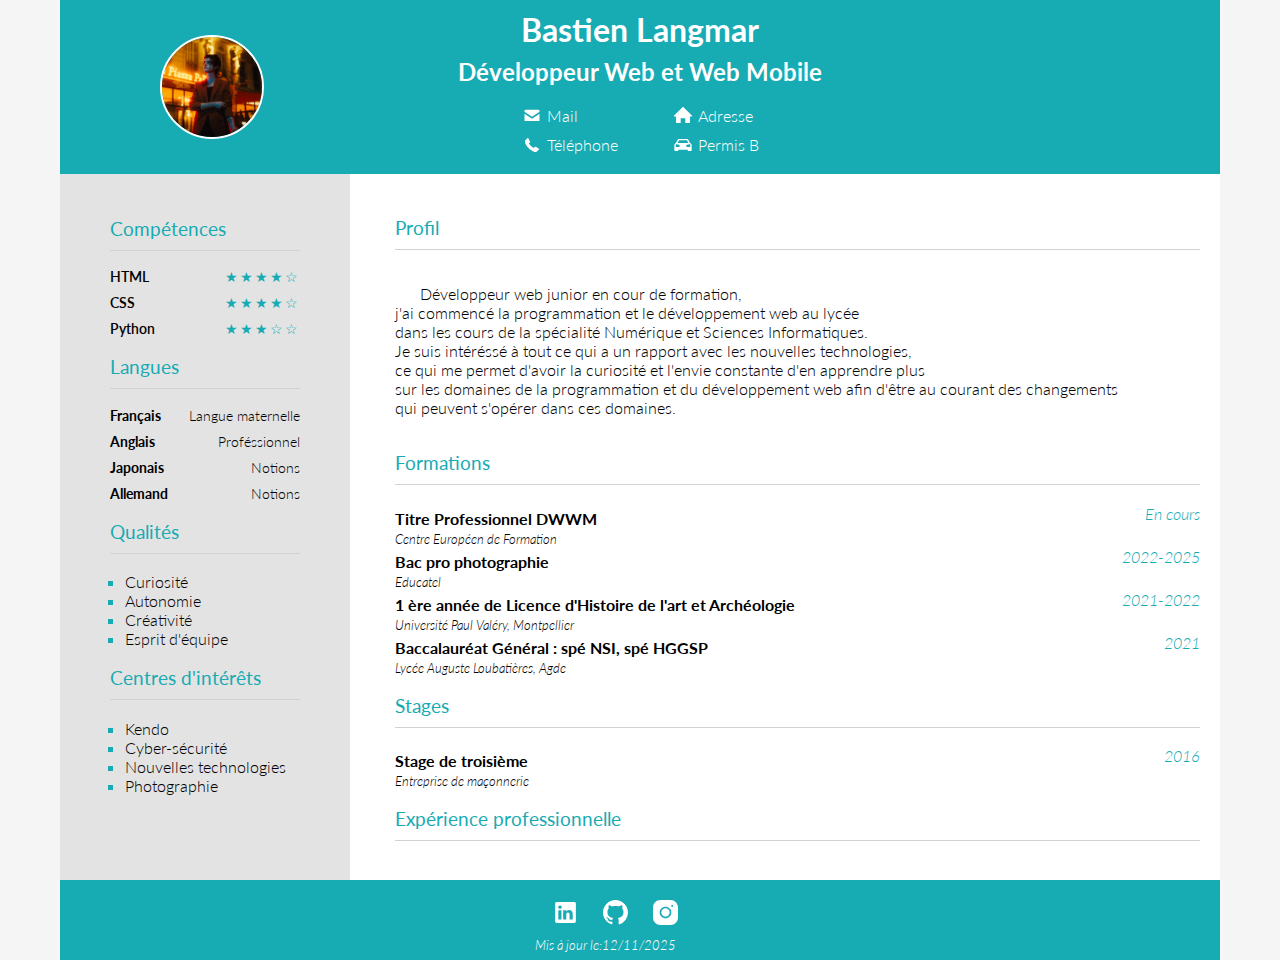
<file: Langmar_Bastien_Devoir_3_CV_HTML_CSS/index.html>
<!DOCTYPE html>
<html lang="fr">
<head>
    <meta charset="UTF-8">
    <meta name="viewport" content="width=device-width, initial-scale=1.0">
    <meta name="description" content="CV Développeur Web et Web Mobile de Bastien Langmar">
    <style>
    @import url('https://fonts.googleapis.com/css2?family=Lato:ital,wght@0,100;0,300;0,400;0,700;0,900;1,100;1,300;1,400;1,700;1,900&display=swap');
    </style>
    <link rel="stylesheet" href="./assets/css/styles.css">
    <link rel="stylesheet" href="./assets/css/header/header.css">
    <link rel="stylesheet" href="./assets/css/main-content/main_content.css">
    <link rel="stylesheet" href="./assets/css/main-content/left-column/left_column.css">
    <link rel="stylesheet" href="./assets/css/footer/footer.css">
    <title>CV Développeur Web et Web Mobile</title>
</head>
<body>

    <header>    
        <section class="header_content">
            <div class="photo_cv">
                <a href="http://127.0.0.1:5500/assets/photo/photocv.JPG" target="_blank"><img src="./assets/photo/photocv.JPG" 
                alt="une personne en veste de costume couleur caramel se tient debout et fixe le ciel"
                height="100" width="100"></a>
            </div>
                <h1>Bastien Langmar</h1>
                <h2>Développeur Web et Web Mobile</h2>  
            
                
            <div class="contacts">
                <div class="contact_1">
                    <ul class="contact_list">
                        <li><div class="mail"><a href="mailto:test@gmail.com" target="_blank">Mail</a></div></li>
                        <li><div class="phone"><a href="tel:0000000000">Téléphone</a></div></li>
                    </ul>
                </div>
                <div class="contact_2">
                    <ul class="contact_list">
                        <li><div class="adresse"><a href="https://www.google.com/maps" target="_blank">Adresse</a></div></li>
                        <li><div class="permis">Permis B</div></li>
                    </ul>
                </div>
            </div>
        </section>
    </header>

    <main>
        <!--Colonne de la marge de gauche-->
        <section class="left_col">
            <div class="inside_col">
                <div class="h3">
                    <h3>Compétences</h3>
                </div>

                <div class="competences">
                    <div class="skill_1">
                        <div class="skills">HTML</div>
                        <div class="stars">★★★★☆</div>
                    </div>
                    <div class="skill_2">
                        <div class="skills">CSS</div>
                        <div class="stars">★★★★☆</div> 
                    </div>
                    <div class="skill_3">
                        <div class="skills">Python</div>
                        <div class="stars">★★★☆☆</div> 
                    </div>
                </div>    
                <div class="h3">
                    <h3>Langues</h3>
                </div>
                <div class="lang">
                    <div class="fr">
                        <div class="language">Français</div>
                        <div class="level">Langue maternelle</div>
                    </div>    
                    <div class="eng">
                        <div class="language">Anglais</div>
                        <div class="level">Proféssionnel</div>
                    </div>    
                    <div class="jap">
                        <div class="language">Japonais</div>
                        <div class="level">Notions</div>
                    </div>            
                    <div class="ger">
                        <div class="language">Allemand</div>
                        <div class="level">Notions</div>
                    </div>       
                </div>
                <div class="h3">
                    <h3>Qualités</h3>
                </div>
                <ul class="list">
                    <li class="li_item">Curiosité</li>
                    <li class="li_item">Autonomie</li>
                    <li class="li_item">Créativité</li>
                    <li class="li_item">Esprit d'équipe</li>
                </ul>
                <div class="h3">
                    <h3>Centres d'intérêts</h3>
                </div>
                <ul class="list">
                    <li class="li_item">Kendo</li>
                    <li class="li_item">Cyber-sécurité</li>
                    <li class="li_item">Nouvelles technologies</li>
                    <li class="li_item">Photographie</li>
                </ul>
            </div>
        </section>

        <!--Contenu principal de la page-->
        <section class="main_content">
            <div class="h3">
                <h3>Profil</h3>
            </div>
            <p class="profil">
                Développeur web junior en cour de formation,<br> 
                j'ai commencé la programmation et le développement web au lycée <br>
                dans les cours de la spécialité Numérique et Sciences Informatiques.<br>
                Je suis intéréssé à tout ce qui a un rapport avec les nouvelles technologies,<br>
                ce qui me permet d'avoir la curiosité et l'envie constante d'en apprendre plus <br>
                sur les domaines de la programmation et du développement web afin d'être au courant des changements<br>
                qui peuvent s'opérer dans ces domaines.
            </p>

            <div class="h3">
                <h3>Formations</h3>
            </div>
            <section class="grey_row">
                <div class="main_row">
                    <h4>Titre Professionnel DWWM</h4>
                    <div class="time">
                        <time datetime="2025">En cours</time>
                    </div>  
                </div>
                <small>Centre Européen de Formation</small>
            </section>
            <section class="grey_row">
                <div class="main_row">
                    <h4>Bac pro photographie</h4>
                    <div class="time">
                        <time datetime="2022">2022</time>-<time datetime="2025">2025</time>
                    </div>
                </div>
                <small>Educatel</small>
            </section>
            <section class="grey_row">
                <div class="main_row">
                    <h4>1 ère année de Licence d'Histoire de l'art et Archéologie</h4>
                    <div class="time">
                        <time datetime="2021">2021-</time><time datetime="2022">2022</time>
                    </div>
                </div>
                <small>Université Paul Valéry, Montpellier</small>
            </section>
            <section class="grey_row">
                <div class="main_row">
                    <h4>Baccalauréat Général : spé NSI, spé HGGSP </h4>
                    <div class="time">
                        <time datetime="2021-07-09">2021</time>
                    </div>
                </div>
                <small>Lycée Auguste Loubatières, Agde</small>
            </section>
            <div class="h3">
                <h3>Stages</h3>
            </div>
            <section class="grey_row">
                <div class="main_row">
                    <h4>Stage de troisième</h4>
                    <div class="time">
                        <time datetime="2016-11-02">2016</time>
                    </div>
                </div>
                <small>Entreprise de maçonnerie</small>
           </section>
            <div class="h3">
                <h3>Expérience professionnelle</h3>
            </div>

        </section>
    </main>

    <footer>
        <!--Footer de la page contenant des boutons redirigeant vers différents réseaux sociaux et une date de maj-->
        <div class="social_medias"> 
            <a class="linkeldin" href="https://fr.linkedin.com/" target="_blank"></a>
            <a class="github" href="https://github.com/emry5" target="_blank"></a>
            <a class="instagram" href="https://www.instagram.com/" target="_blank"></a>
        </div>
        <div class="bottom">     
            <small class="maj">Mis à jour le:<time datetime="2025-11-12">12/11/2025</time></small>  
        </div>
    </footer>

</body>
</html>
</file>
<file: Langmar_Bastien_Devoir_3_CV_HTML_CSS/assets/css/styles.css>
@font-face {
    font-family: "Raleway";
    src: url(../fonts/Raleway/);
}


body{
    max-width: 1160px;
    width:1160px;
    max-height: 500px;
    height: auto;
    margin: auto;
    font-family: 'Lato', "Raleway"; 
    background:rgb(245, 245, 245);
    
}




h3{
    padding-bottom: 10px;
    border-bottom: 1px solid rgb(210, 210, 210);
}

main{
    display: flex;
    background-color: rgb(255, 255, 255);
    height: auto;

}
</file>
<file: Langmar_Bastien_Devoir_3_CV_HTML_CSS/assets/css/header/header.css>
header{
    color: rgb(255, 255, 255);
    background-color: rgb(23, 171, 179);  
}

.header_content{
    display: flex;
    flex-direction: column;
    position: relative;

}


.photo_cv img{
    object-fit: cover;
    border-radius: 50%;
    object-position: center;
    border: 2.5px solid rgb(255, 255, 255);
    
}
img{
    display: flex;
    position:absolute;
    margin-top: 35px;
    margin-bottom: 35px;
    margin-left: 100px;
         
}
img:hover{
    cursor: zoom-in;
}

h1, h2{
    display: flex;
    flex-direction: column;
    justify-content: center;
    align-items: center;
    margin: 0;
    margin-bottom: 8px;
}

h1{
    position: relative;
    margin-top: 10px;
}

h2{
    position: relative;
    margin-bottom: 20px;
}

.contacts{
    display: flex;
    flex-direction: row;
    position: relative;
    justify-content: center;
    gap: 55px;
    margin-bottom: 10px;
       
}

.contacts a{
    text-decoration: none;
    color: rgb(255, 255, 255);
    opacity: 1;
    transition:opacity 180ms ease, transform 180ms ease ;
}

.contacts a:hover{
    opacity: 0.7;
    cursor: pointer;

}

.contact_list{
    font-weight:300;
    list-style: none;
    padding: 0;
    margin: 0;
    
}

.contact_list li{
    position: relative;
    padding-left: 25px;
    margin-bottom: 10px; 
}

.contact_list .mail::before{
    content: "";
    position: absolute;
    width: 20px;
    height: 15px;
    mask: url("../../icons/mail.svg");
    background-color: rgb(255, 255, 255);
    left: 0;
    top: 0;
}

.contact_list .phone::before{
    content: "";
    position: absolute;
    width: 20px;
    height: 20px;
    mask: url("../../icons/phone.svg");
    background-color: rgb(255, 255, 255);
    left: 0;
    top: 0;
}

.contact_list .adresse::before{
    content: "";
    position: absolute;
    width: 20px;
    height: 17px;
    mask: url("../../icons/home.svg");
    background-color: rgb(255, 255, 255);
    left: 0;
    top: 0;
}


.contact_list .permis::before{
    content: "";
    position: absolute;
    width: 20px;
    height: 17px;
    mask: url("../../icons/car.svg");
    background-color: rgb(255, 255, 255);
    left: 0;
    top: 0;
}
</file>
<file: Langmar_Bastien_Devoir_3_CV_HTML_CSS/assets/css/main-content/main_content.css>
.main_content{
    background-color: rgb(255, 255, 255);
    flex: 2;
    padding: 20px;
    position: relative;
    display: flex;
    flex-direction: column; 
    margin-left: 25px;  
    margin-top: 4px;

}

main h4{

    margin-top: 5px;
    position: relative;
    margin-bottom: 0px;

}

main small{
    position: relative;
    margin-bottom: 10px;
    font-style: oblique;
    font-weight:300;
    
}

.main_row{
    display: flex;
    position: relative;
    flex-direction: row;
    justify-content: space-between;
    flex-wrap: wrap;
    
}

.main_row small{
    position: relative;
    flex-wrap: wrap;  
}

.grey_row:hover{
    padding: 10px;
    background-color: rgb(227,227,227);
    border-left: 4px solid rgb(23, 171, 179);
}

.time{
    flex-direction: row;
    justify-content: flex-end;
    color: rgb(23, 171, 179);
    font-style: italic;
    font-weight:300;

}

.profil{
    text-indent: 25px;
    font-weight:300;
    
}
</file>
<file: Langmar_Bastien_Devoir_3_CV_HTML_CSS/assets/css/main-content/left-column/left_column.css>
.left_col{
    display: flex;
    flex-direction: column;
    flex: 1;
    background: rgb(227, 227, 227);
    max-width: 25%;
    width: 25%;
    text-align: start;
    
    
}

.inside_col{
    margin: 0;
    margin-left: 50px;
    margin-right: 50px;
    margin-top: 25px;
    margin-bottom: 25px;
    
}

.h3 h3{
    color:rgb(23, 171, 179);
    font-weight:400;
    
}


.skills{
    font-size: 0.85em;
    font-weight:600;
}

.skill_1{
    display: flex;
    flex-wrap:nowrap;
    justify-content: space-between;
    margin-bottom: 10px;
    
}

.skill_2{
    display: flex;
    flex-wrap:nowrap;
    justify-content: space-between;
    margin-bottom: 10px;
}

.skill_3{
    display: flex;
    flex-wrap:nowrap;
    justify-content: space-between;
    margin-bottom: 10px;
}
.stars{
    color: rgb(23, 171, 179); 
    letter-spacing: 2px;
    font-size: 0.85em;  
     
}



.lang{
    font-size: 0.85em;
      
}
.language{
    font-weight: bold;
     
}

.level{   
    font-weight:300;
}

.fr{
    display: flex;
    flex-wrap:nowrap;
    justify-content: space-between;
    margin-bottom: 10px;
    
}

.eng{
    display: flex;
    flex-wrap:nowrap;
    justify-content: space-between;
    margin-bottom: 10px;
     
}

.jap{
    display: flex;
    justify-content: space-between;
    flex-wrap:nowrap;
    margin-bottom: 10px;
    
    
}

.ger{
    display: flex;
    flex-wrap:nowrap;
    justify-content: space-between;
    margin-bottom: 10px;
    
}

.list{
    list-style-type: square;
    font-weight:300;
    
  
    
}

.li_item::marker{
    color:rgb(23, 171, 179);
    
}

.inside_col ul{
    margin: 0;
    padding-left: 15px;
}
</file>
<file: Langmar_Bastien_Devoir_3_CV_HTML_CSS/assets/css/footer/footer.css>
footer{

    background-color: rgb(23, 171, 179);
    color: rgb(255, 255, 255);
    position: relative;
    font-weight:300;
    padding-top: 10px;
    
    
    
}

.social_medias{
    display: flex;
    flex-direction: row;
    align-items: center;
    justify-content: center;
    padding: 0;
    margin: 0;
    margin-top: 10px;
    margin-bottom: 20px;
    margin-right: 50px;
    gap: 25px;

}

.linkeldin{
    content: "";
    width: 25px;
    height: 25px;
    mask: url("../../icons/linkeldin.svg");
    background-color: rgb(255, 255, 255);
    left: 0;
    top: 0;
    opacity: 1;
    transition:opacity 180ms ease, transform 180ms ease ;

}

.github{
    content: "";  
    width: 25px;
    height: 25px;
    mask: url("../../icons/github.svg");
    background-color: rgb(255, 255, 255);
    left: 0;
    top: 0;
    opacity: 1;
    transition:opacity 180ms ease, transform 180ms ease ;
}

.instagram{
    content: "";
    width: 25px;
    height: 25px;
    mask: url("../../icons/instagram.svg");
    background-color: rgb(255, 255, 255);
    left: 0;
    top: 0;
    opacity: 1;
    transition:opacity 180ms ease, transform 180ms ease ;
    
}

.linkeldin:hover{
    opacity: 0.7;
}

.github:hover{
    opacity: 0.7;
}

.instagram:hover{
    opacity: 0.7;
}

.maj{
    position: absolute;
    font-style:italic;
    
    
}


.bottom{
    display: flex;
    flex-direction: row;
    align-items: center;
    justify-content: center;
    margin: 0;
    margin-right: 70px;
    padding-bottom: 15px;
}
</file>
